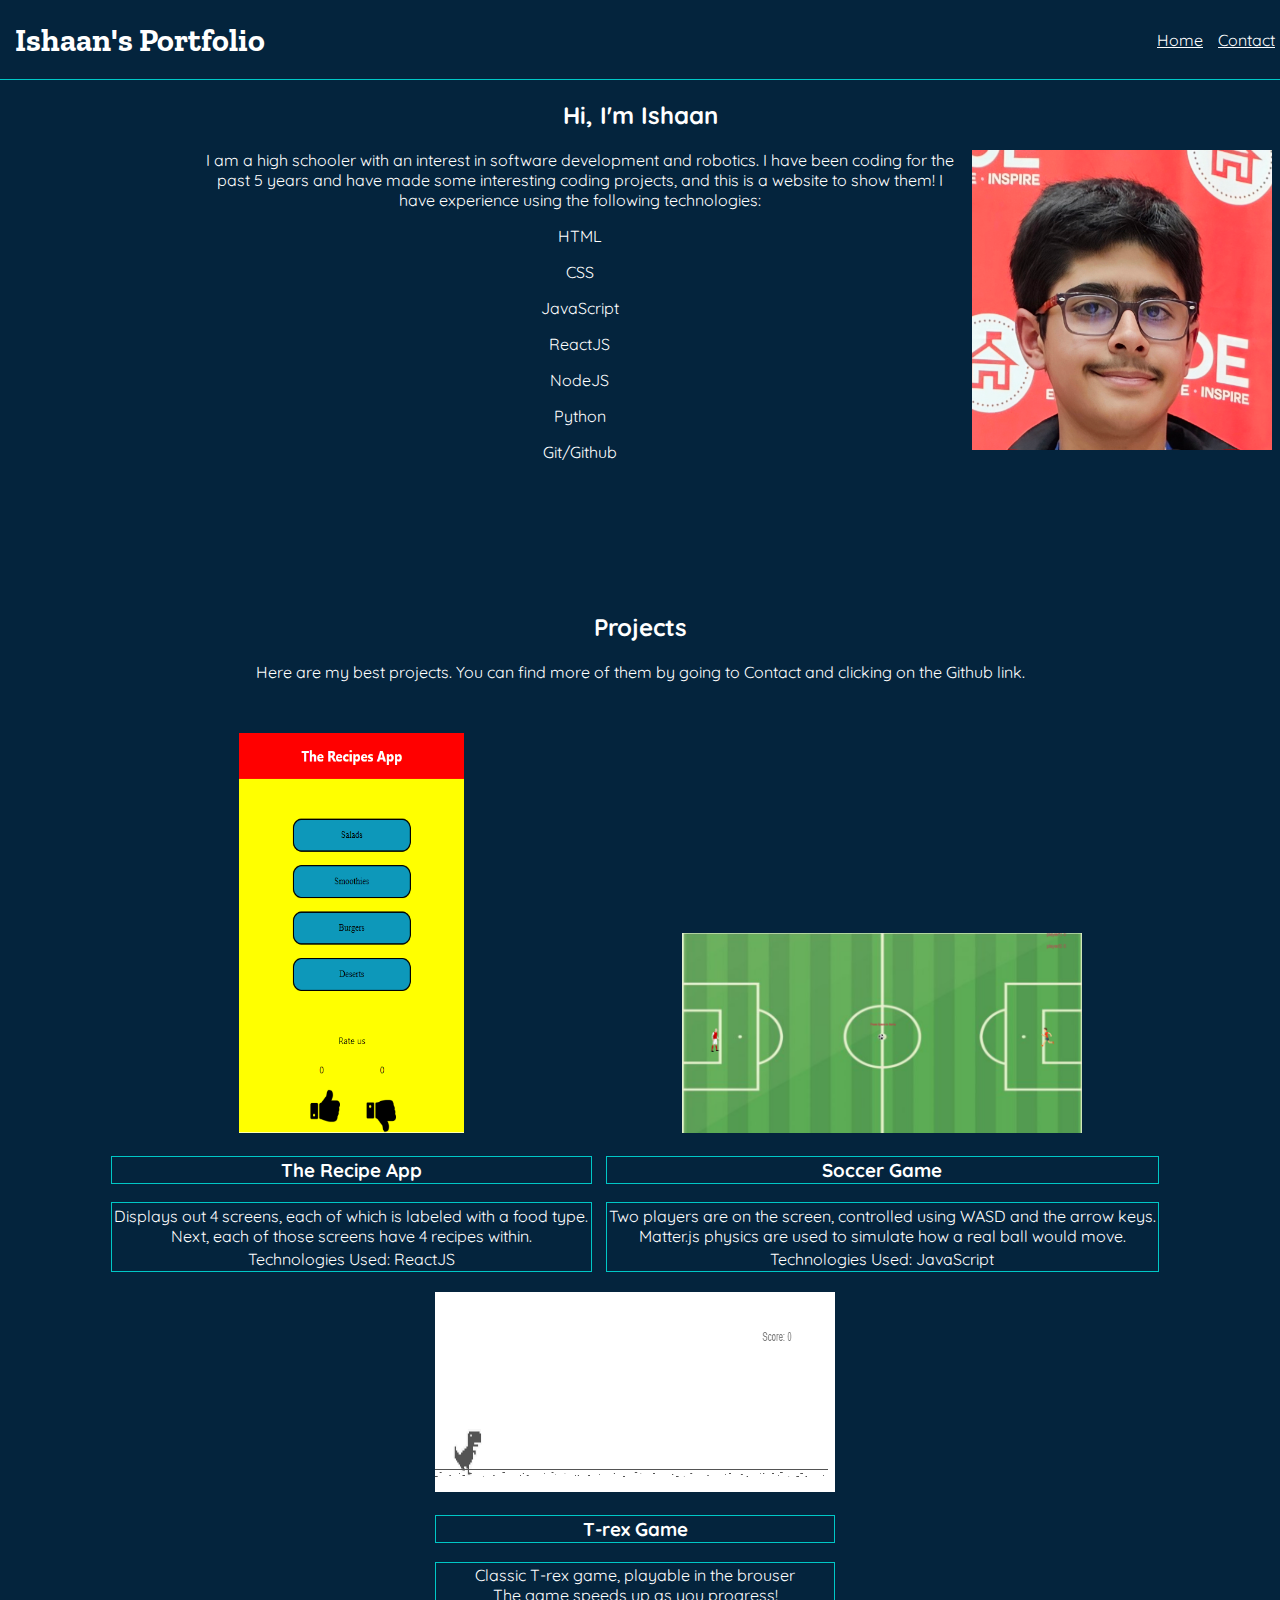
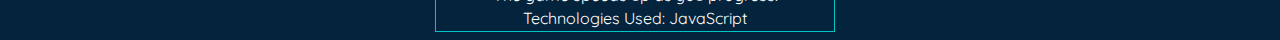
<file: index.html>
<!DOCTYPE html>
<html>
    <head>
        <title>Ishaan's Portfolio</title>
        <link rel="stylesheet" href="assets/styles.css">
        <link rel="icon" href="assets/portfolio.ico">
    </head>
    <body>
        <header>
            <a href="index.html"><h1>Ishaan's Portfolio</h1></a>
            <nav>
                <a href="index.html">Home</a>
                <a href="contact.html">Contact</a>
            </nav>
        </header>
        <main>
            <section id="intro">
                <h2 id="name">Hi, I'm <span id="click">Ishaan</span></h2>
                <img src="assets/pic.jpg" height="300px" width="300px" id="me-pic">
                <p class="i-text">I am a high schooler with an interest in software development and robotics. I have been coding for the past 5 years and have made some interesting coding projects, and this is a website to show them! I have experience using the following technologies:</p>
                <p class="i-text">HTML</p>
                <p class="i-text">CSS</p>
                <p class="i-text">JavaScript</p>
                <p class="i-text">ReactJS</p>
                <p class="i-text">NodeJS</p>
                <p class="i-text">Python</p>
                <p class="i-text">Git/Github</p>
            </section>
            <section id="projects">
                <section id="project-text">
                    <h2>Projects</h2>
                    <p>Here are my best projects. You can find more of them by going to Contact and clicking on the Github link.</p>
                </section>
                <article id="recipeApp">
                    <a href="https://snack.expo.dev/@ishaanyboiii/recipe-app-2"><img src="assets/recipeApp.png" height="400px" width="225px"></a>
                    <section class="name">
                        <h3>The Recipe App</h3>
                    </section>
                    <section class="description">
                        <p>Displays out 4 screens, each of which is labeled with a food type. <br>Next, each of those screens have 4 recipes within. </p>
                        <p>Technologies Used: ReactJS</p>
                    </section>
                </article>
                <article id="soccerGame">
                    <a href="https://bhardwaj-ishaan.github.io/Soccer-Game/"><img src="assets/soccerGame.png" height="200px" width="400px"></a>
                    <section class="name">
                        <h3>Soccer Game</h3>
                    </section>
                    <section class="description">
                        <p>Two players are on the screen, controlled using WASD and the arrow keys. <br>Matter.js physics are used to simulate how a real ball would move. </p>
                        <p>Technologies Used: JavaScript</p>
                    </section>
                </article>
                <article id="T-Rex">
                    <a href="https://bhardwaj-ishaan.github.io/T-rex/"><img src="assets/trex.png" height="200px" width="400px"></a>
                    <section class="name">
                        <h3>T-rex Game</h3>
                    </section>
                    <section class="description">
                        <p>Classic T-rex game, playable in the brouser<br>The game speeds up as you progress! </p>
                        <p>Technologies Used: JavaScript</p>
                    </section>
                </article>
            </section>
        </main>
        <script src="index.js"></script>
    </body>
</html>
</file>
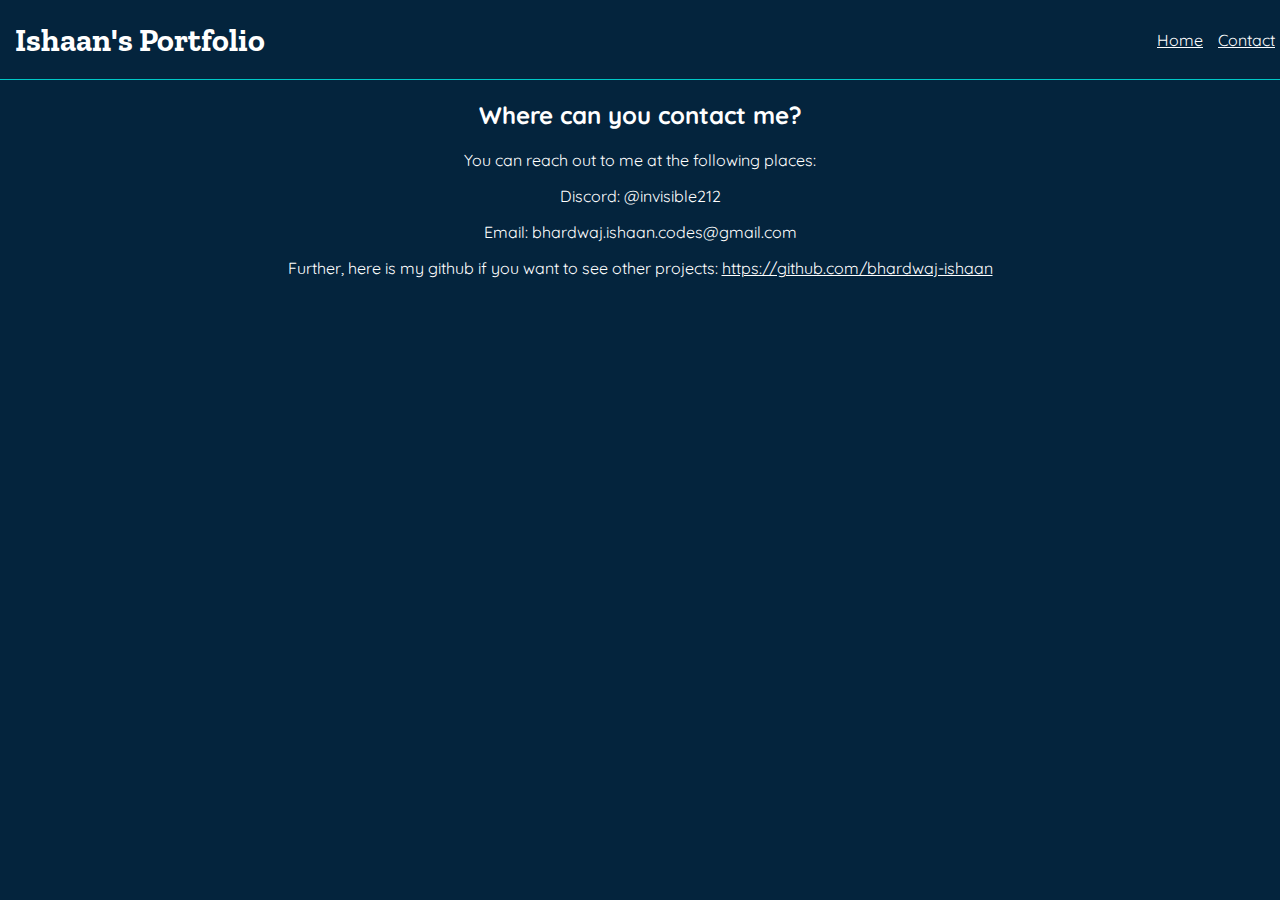
<file: contact.html>
<!DOCTYPE html>
<html>
    <head>
        <title>Ishaan's Portfolio</title>
        <link rel="stylesheet" href="assets/styles.css">
        <link rel="icon" href="assets/portfolio.ico">
    </head>
    <body>
        <header>
            <a href="index.html"><h1>Ishaan's Portfolio</h1></a>
            <nav>
                <a href="index.html">Home</a>
                <a href="contact.html">Contact</a>
            </nav>
        </header>
        <main>
            <h2>Where can you contact me?</h2>
            <p>You can reach out to me at the following places:</p>
            <p>Discord: @invisible212</p>
            <p>Email: bhardwaj.ishaan.codes@gmail.com</p>
            <p>Further, here is my github if you want to see other projects: <a href="https://github.com/bhardwaj-ishaan" style="color: white; text-decoration: underline;">https://github.com/bhardwaj-ishaan</a></p>
        </main>
    </body>
</html>
</file>
<file: assets/styles.css>
@import url('https://fonts.googleapis.com/css2?family=Quicksand:wght@300..700&family=Zilla+Slab:ital,wght@0,300;0,400;0,500;0,600;0,700;1,300;1,400;1,500;1,600;1,700&display=swap');

html{
    margin: 0;
    padding: 0;
    box-sizing: border-box;
    font-family: 'Quicksand', 'Arial', sans-serif;
    background-color: #04243d;
    color: #fff;
    text-align: center;
}

/* header + nav bar styling */
header {
    display: flex;
    height: 69px;
    align-items: center;
    position: fixed;
    border-bottom: 1px solid #00c7c6;
    background-color: #04243d;
    padding: 5px;
    width: 100%;
    z-index: 2;
    left: 0;
    top: 0;
}

h1{
    font-family: 'Zilla Slab';
    padding-left: 10px;
    color: #fff;
}

a{
    text-decoration: none;
}

h2{
    text-align: center;
}

nav {
    display: flex;
    margin-left: auto;
}

nav a {
    margin: 0;
    padding-left: 5px;
    padding-right: 10px;
    text-decoration: underline;
    color: #fff;
}


/*indent*/
main{
    margin-top: 100px;
}



.i-text{
    text-align: center;
    margin-left: 15%;
}

#name{
    /* padding-left: 39%; */
    text-align: center;
}

#intro img{
    float: right;
    padding-left: 10px;
}


#projects {
    margin-top: 150px;
}

#projects article{
    display: inline-block;
    margin-right: 10px;
}

#project-text{
    padding-bottom: 15px;
}

.name h3{
    padding: 0.07rem;
    border: 1px solid #00c7c6;
}

.description {
    border: 1px solid #00c7c6;
}

.description p{
    margin: 0.07rem;
    padding: 0.07rem;
}

/* add media query for tablet size*/
@media only screen and (min-width: 250px) and (max-width: 1000px) {
    #me-pic{
        height: 70px;
        width: 70px;
    }
}

@media only screen and (min-width: 250px) and (max-width: 1520px){
    #projects article{
        margin-top: 20px;
    }
}
</file>
